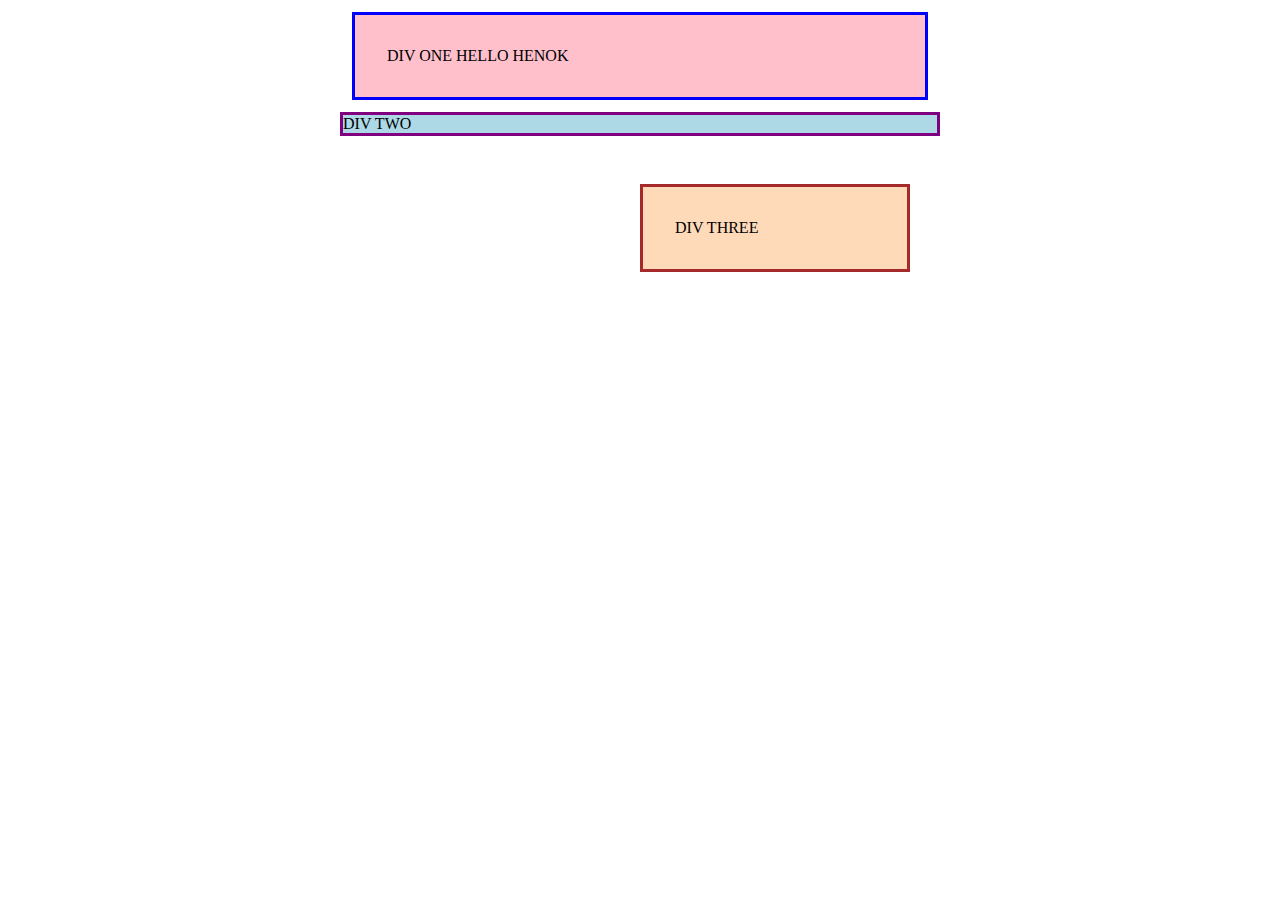
<file: foundations/block-and-inline/01-margin-and-padding-1/index.html>
<!DOCTYPE html>
<html lang="en">
  <head>
    <meta charset="UTF-8">
    <meta http-equiv="X-UA-Compatible" content="IE=edge">
    <meta name="viewport" content="width=device-width, initial-scale=1.0">
    <title>Margin and Padding exercise</title>
    <link rel="stylesheet" href="style.css">
  </head>
  <body>
    <div class="one">
      DIV ONE HELLO HENOK
    </div>
    <div class="two">
      DIV TWO
    </div>
    <div class="three">
      DIV THREE
    </div>
  </body>
</html>
</file>
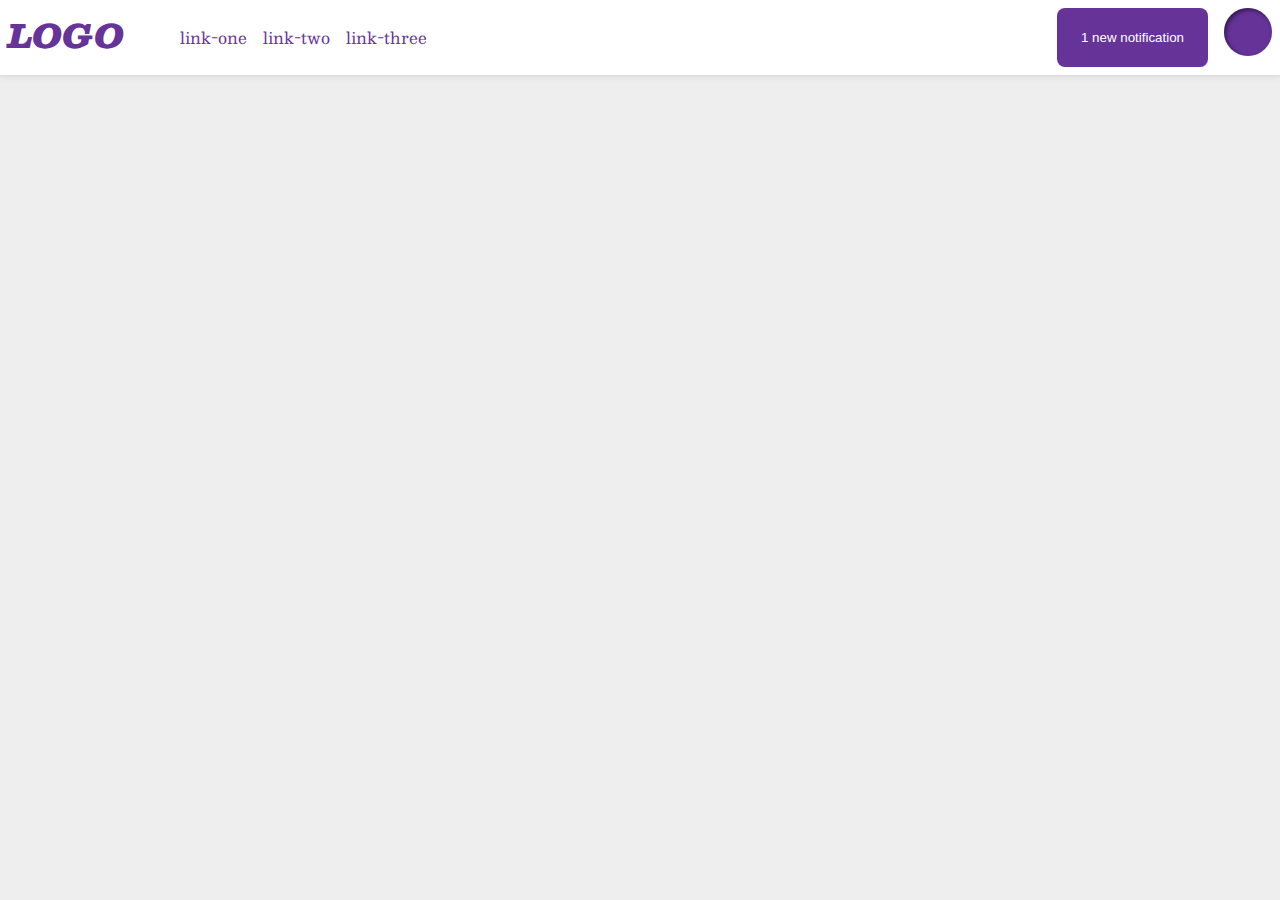
<file: foundations/flex/03-flex-header-2/index.html>
<!DOCTYPE html>
<html lang="en">
  <head>
    <meta charset="UTF-8">
    <meta http-equiv="X-UA-Compatible" content="IE=edge">
    <meta name="viewport" content="width=device-width, initial-scale=1.0">
    <title>Flex Header 2</title>
    <link rel="stylesheet" href="style.css">
  </head>
  <body>
    <div class="header">
      <div class="left">
       
        <div class="logo">
          LOGO
        </div>
        
        <ul class="links">
            <li><a href="https://google.com">link-one</a></li>
            <li><a href="https://google.com">link-two</a></li>
            <li><a href="https://google.com">link-three</a></li>
        </ul>
        
      </div>
     
      <div class="right">
          <button class="notifications">
              1 new notification
          </button>
          <div class="profile-image"></div>
      </div>
    </div>
     
  </body>
</html>
</file>
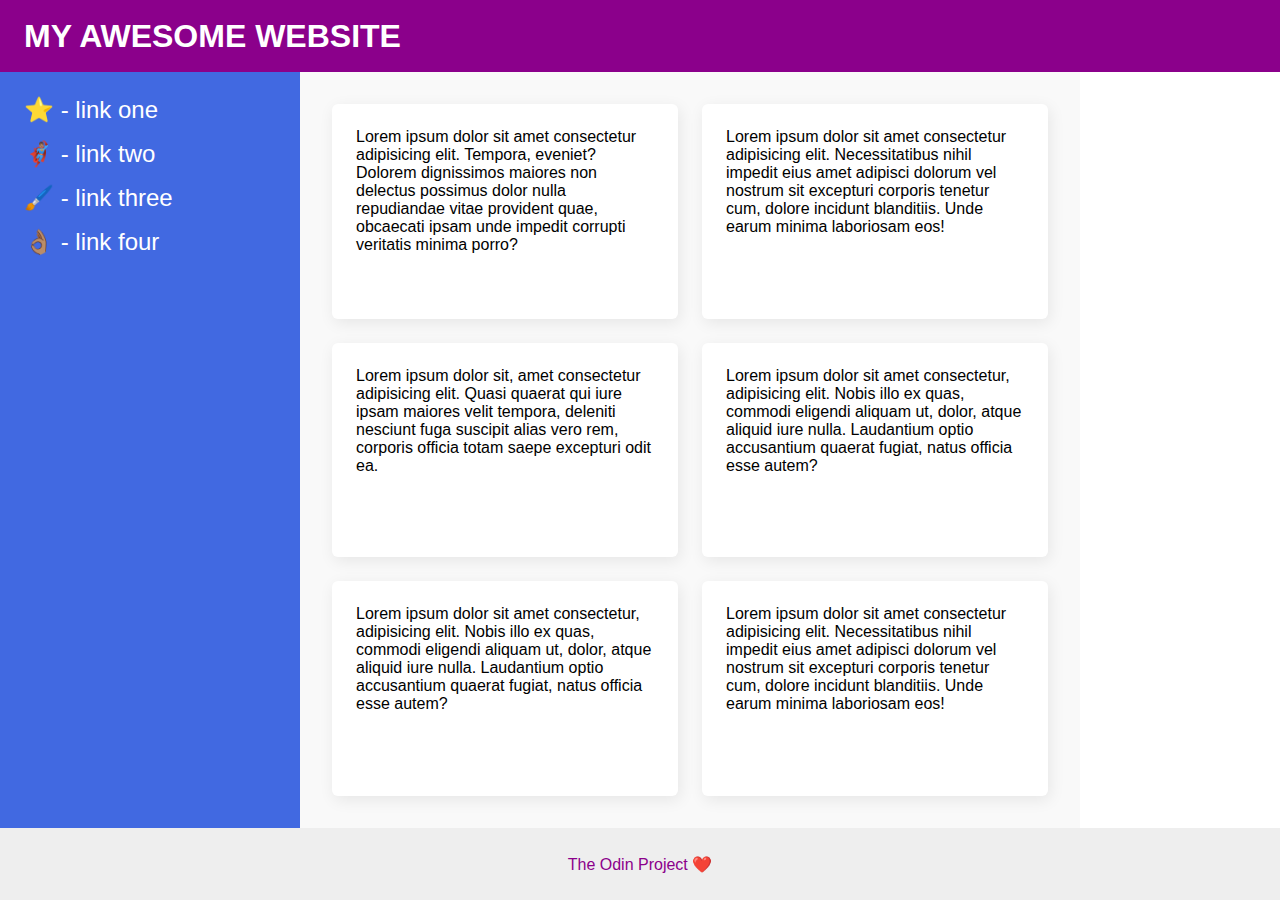
<file: foundations/flex/07-flex-layout-2/index.html>
<!DOCTYPE html>
<html lang="en">
  <head>
    <meta charset="UTF-8">
    <meta http-equiv="X-UA-Compatible" content="IE=edge">
    <meta name="viewport" content="width=device-width, initial-scale=1.0">
    <title>The Holy Grail</title>
    <link rel="stylesheet" href="style.css">
  </head>
  <body>
    <div class="header">
      MY AWESOME WEBSITE
    </div>
   
    <div class="main">
         <div class="sidebar">
      <ul>
        <li><a href="#">⭐ - link one</a></li>
        <li><a href="#">🦸🏽‍♂️ - link two</a></li>
        <li><a href="#">🖌️ - link three</a></li>
        <li><a href="#">👌🏽 - link four</a></li>
      </ul>
    </div>
<div class="content">
    <div class="left-content">
          <div class="card">Lorem ipsum dolor sit amet consectetur adipisicing elit. Tempora, eveniet? Dolorem dignissimos maiores non delectus possimus dolor nulla repudiandae vitae provident quae, obcaecati ipsam unde impedit corrupti veritatis minima porro?</div>
          <div class="card">Lorem ipsum dolor sit, amet consectetur adipisicing elit. Quasi quaerat qui iure ipsam maiores velit tempora, deleniti nesciunt fuga suscipit alias vero rem, corporis officia totam saepe excepturi odit ea.</div>
          <div class="card">Lorem ipsum dolor sit amet consectetur, adipisicing elit. Nobis illo ex quas, commodi eligendi aliquam ut, dolor, atque aliquid iure nulla. Laudantium optio accusantium quaerat fugiat, natus officia esse autem?</div>
    </div>
      
    <div class="right-content">
        <div class="card">Lorem ipsum dolor sit amet consectetur adipisicing elit. Necessitatibus nihil impedit eius amet adipisci dolorum vel nostrum sit excepturi corporis tenetur cum, dolore incidunt blanditiis. Unde earum minima laboriosam eos!</div>
        <div class="card">Lorem ipsum dolor sit amet consectetur, adipisicing elit. Nobis illo ex quas, commodi eligendi aliquam ut, dolor, atque aliquid iure nulla. Laudantium optio accusantium quaerat fugiat, natus officia esse autem?</div>
        <div class="card">Lorem ipsum dolor sit amet consectetur adipisicing elit. Necessitatibus nihil impedit eius amet adipisci dolorum vel nostrum sit excepturi corporis tenetur cum, dolore incidunt blanditiis. Unde earum minima laboriosam eos!</div>
    </div>
  </div>
   </div>
       
    <div class="footer">
      The Odin Project ❤️
    </div>
  </body>
</html>
</file>
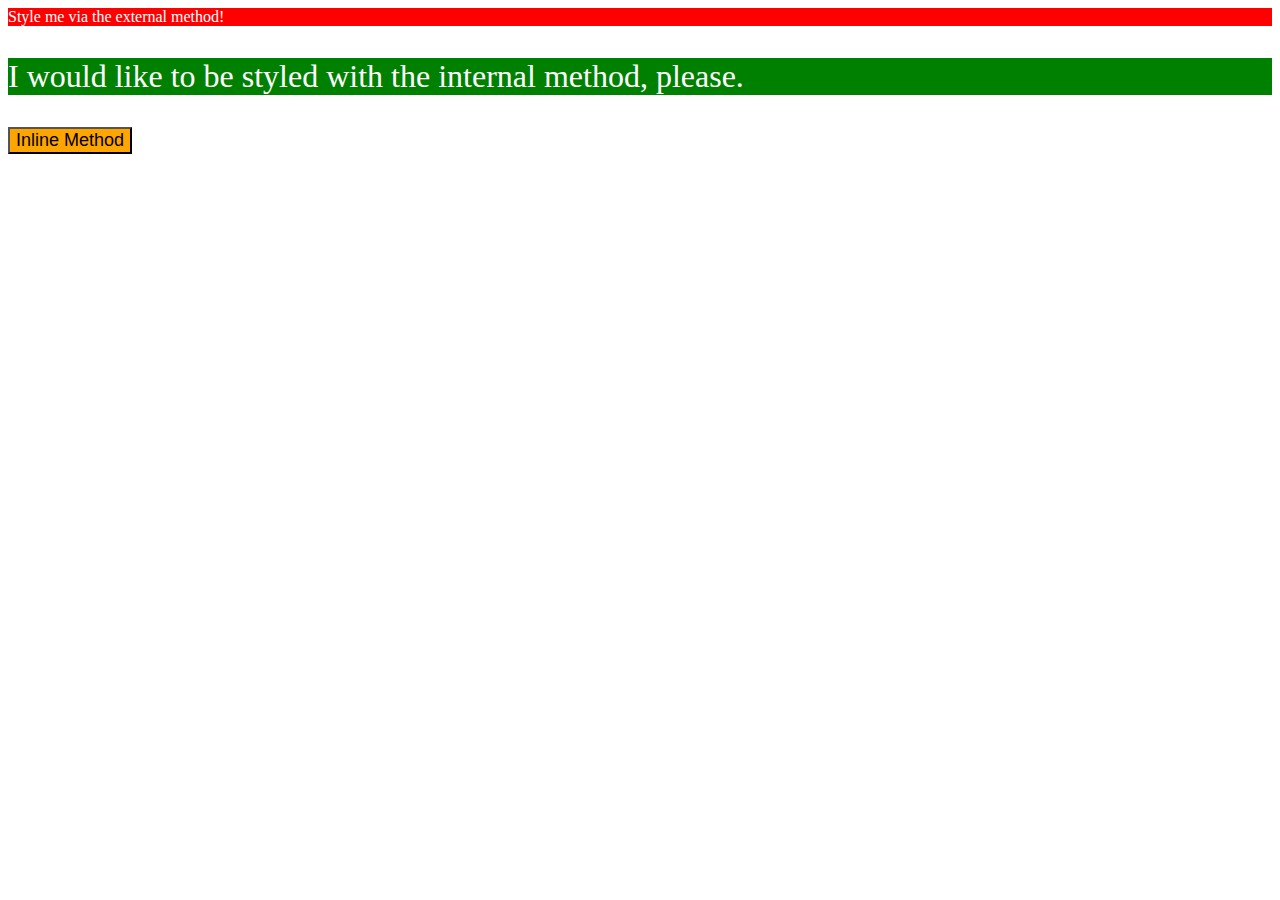
<file: foundations/intro-to-css/01-css-methods/index.html>
<!DOCTYPE html>
<html lang="en">
  <head>
    <meta charset="UTF-8">
    <meta http-equiv="X-UA-Compatible" content="IE=edge">
    <meta name="viewport" content="width=device-width, initial-scale=1.0">
    <link rel="stylesheet" href="styles.css">
    <title>Methods for Adding CSS</title>

    <style>
      .paragraph{
        background-color: green;
        font-size: 32px;
        color: white;
      }
    </style>
  </head>
  <body>
    <div id="divOne">Style me via the external method!</div>
    <p class="paragraph">I would like to be styled with the internal method, please.</p>
    <button style="background-color: orange; font-size: 18px;">Inline Method</button>
  </body>
</html>
</file>
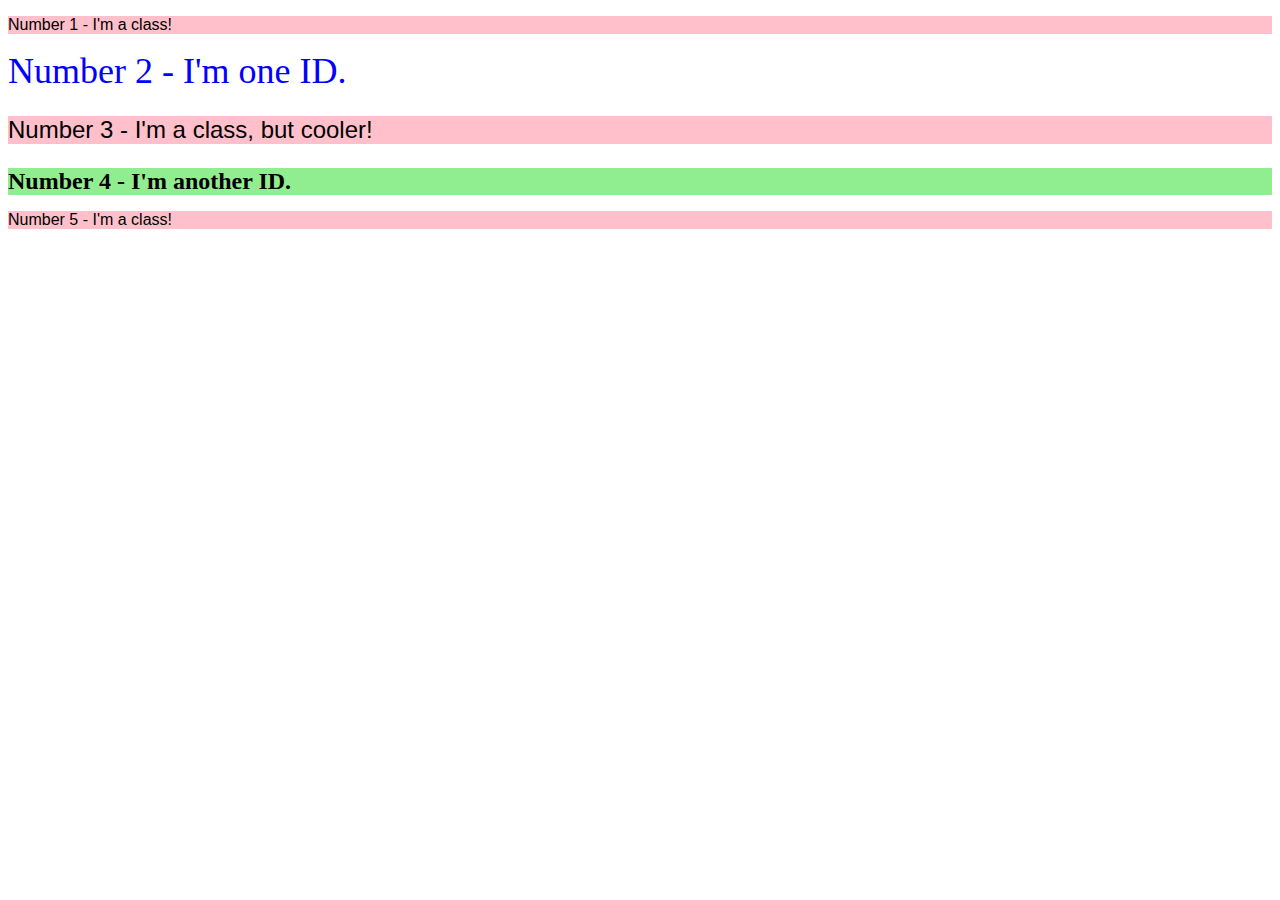
<file: foundations/intro-to-css/02-class-id-selectors/index.html>
<!DOCTYPE html>
<html lang="en">
  <head>
    <meta charset="UTF-8">
    <meta http-equiv="X-UA-Compatible" content="IE=edge">
    <meta name="viewport" content="width=device-width, initial-scale=1.0">
    <title>Class and ID Selectors</title>
    <link rel="stylesheet" href="style.css">
  </head>
  <body>
    <p class="odd">Number 1 - I'm a class!</p>
    <div id="two">Number 2 - I'm one ID.</div>
    <p class="odd" id="three">Number 3 - I'm a class, but cooler!</p>
    <div id="four">Number 4 - I'm another ID.</div>
    <p class="odd">Number 5 - I'm a class!</p>
  </body>
</html>
</file>
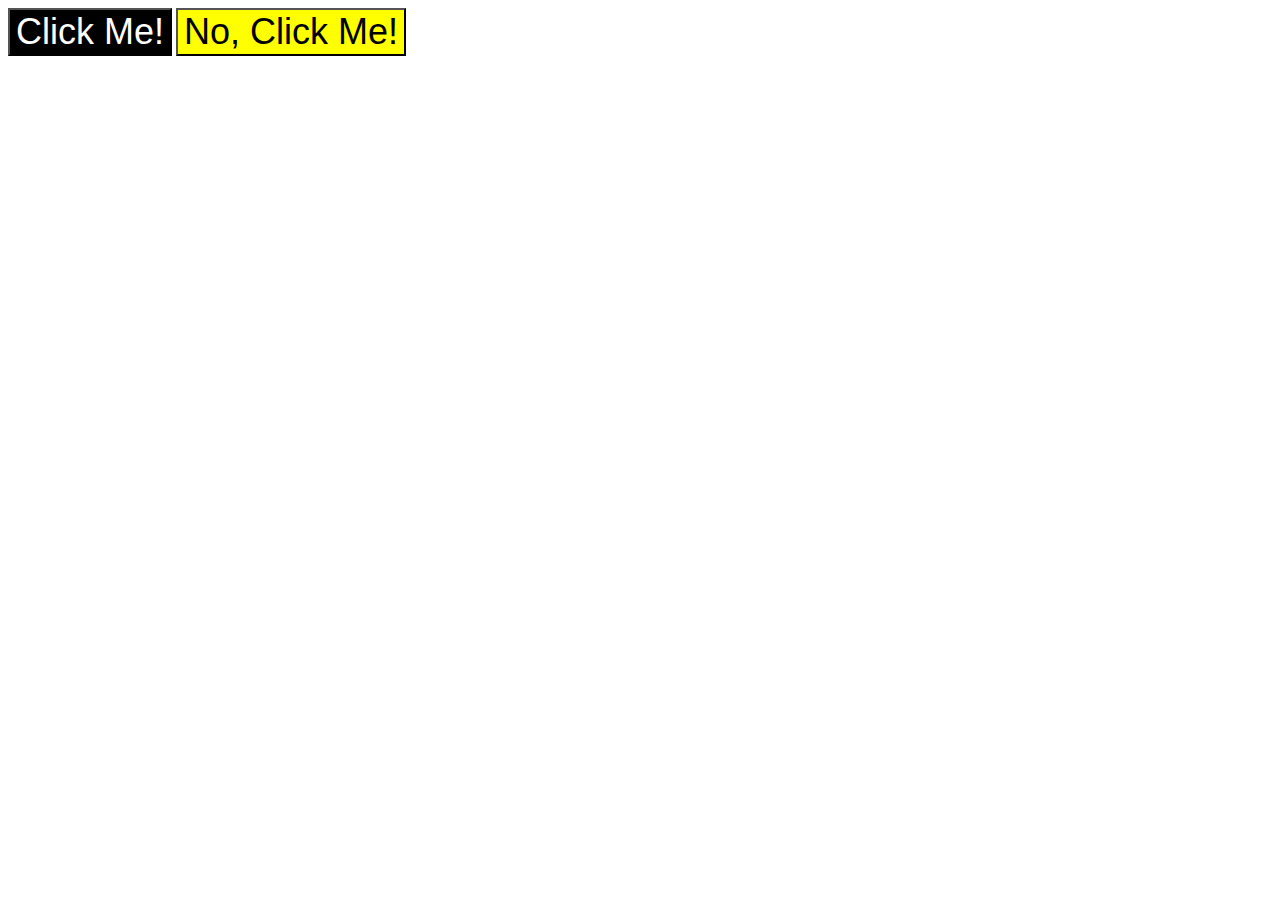
<file: foundations/intro-to-css/03-grouping-selectors/index.html>
<!DOCTYPE html>
<html lang="en">
  <head>
    <meta charset="UTF-8">
    <meta http-equiv="X-UA-Compatible" content="IE=edge">
    <meta name="viewport" content="width=device-width, initial-scale=1.0">
    <title>Grouping Selectors</title>
    <link rel="stylesheet" href="style.css">
  </head>
  <body>
    <button class="btn bt1">Click Me!</button>
    <button class="btn btn2" >No, Click Me!</button>
  </body>
</html>
</file>
<file: foundations/block-and-inline/01-margin-and-padding-1/style.css>
body {
  max-width: 600px;
  margin: 0 auto;
}

.one {
  background: pink;
  border: 3px solid blue;
  /* CHANGE ME */
  padding: 32px;
  margin: 12px;
}

.two {
  background: lightblue;
  border: 3px solid purple;
  /* CHANGE ME */
  margin-bottom: 48px;
}

.three {
  background: peachpuff;
  border: 3px solid brown;
  width: 200px;
  /* CHANGE ME */
  padding: 32px;
  margin-left: 300px;
}
</file>
<file: foundations/flex/03-flex-header-2/style.css>
/* this is some magical font-importing.  
you'll learn about it later. */
@import url('https://fonts.googleapis.com/css2?family=Besley:ital,wght@0,400;1,900&display=swap');

body {
  margin: 0;
  background: #eee;
  font-family: Besley, serif;
}

.header {
  background: white;
  border-bottom: 1px solid #ddd;
  box-shadow: 0 0 8px rgba(0,0,0,.1);
  display: flex;
  justify-content: space-between;
  padding: 8px;
}

.profile-image {
  background: rebeccapurple;
  box-shadow: inset 2px 2px 4px rgba(0,0,0,.5);
  border-radius: 50%;
  width: 48px;
  height: 48px;
}

.logo {
  color: rebeccapurple;
  font-size: 32px;
  font-weight: 900;
  font-style: italic;
}

button {
  border: none;
  border-radius: 8px;
  background: rebeccapurple;
  color: white;
  padding: 8px 24px;
}

a {
  /* this removes the line under our links */
  text-decoration: none;
  color: rebeccapurple;
}

ul {
  list-style-type: none;
  display: flex;
  gap: 16px;

}

.left{
  display: flex;
  justify-content: space-evenly;
  gap: 16px;
}

.right{
  display: flex;
   justify-content: space-evenly;
   gap: 16px;
}
</file>
<file: foundations/flex/07-flex-layout-2/style.css>
* {
  box-sizing: border-box;
}

body {
  font-family: -apple-system, BlinkMacSystemFont, 'Segoe UI', Roboto,
    Oxygen, Ubuntu, Cantarell, 'Open Sans', 'Helvetica Neue', sans-serif;
  margin: 0;
  min-height: 100vh;
  display: flex;
  flex-direction: column;
}

/* HEADER */
.header {
  height: 72px;
  background: darkmagenta;
  color: white;
  font-size: 32px;
  font-weight: 900;
  display: flex;
  align-items: center;
  padding-left: 24px;
}

/* MAIN LAYOUT */
.main {
  display: flex;
  flex: 1;
}

/* SIDEBAR */
.sidebar {
  width: 300px;
  background: royalblue;
  padding: 24px;
}

ul {
  list-style: none;
  padding: 0;
  margin: 0;
}

li {
  margin-bottom: 16px;
}

ul a {
  text-decoration: none;
  color: white;
  font-size: 24px;
}

/* CONTENT AREA */
.content {
  display: flex;
  gap: 24px;
  padding: 32px;
  flex: 1;
  background: #f9f9f9;
  margin-right: 200px;
}

/* LEFT & RIGHT COLUMNS */
.left-content,
.right-content {
  display: flex;
  flex-direction: column;
  flex: 1;
  gap: 24px;
}

/* CARDS */
.card {
  flex: 1;               /* fills available height */
  padding: 24px;
  background: white;
  border-radius: 6px;
  box-shadow: 2px 4px 16px rgba(0, 0, 0, 0.08);
}

/* FOOTER */
.footer {
  height: 72px;
  background: #eee;
  color: darkmagenta;
  display: flex;
  justify-content: center;
  align-items: center;
}
</file>
<file: foundations/intro-to-css/01-css-methods/styles.css>
#divOne {
    background-color: red;
    font-size: 32;
    color: white;
}
</file>
<file: foundations/intro-to-css/02-class-id-selectors/style.css>
.odd{
    background-color: pink;
    font-family: Verdana,sans-serif,DejaVu Sans;
}

#two{
    color: blue;
    font-size: 36px;
}

#three{
    font-size: 24px;
}

#four{
    background-color: lightgreen;
    font-size: 24px;
    font-weight: bold;
}
</file>
<file: foundations/intro-to-css/03-grouping-selectors/style.css>
/* Add CSS Styling */
.bt1{
    background-color: black;
    color: white;

}

.btn2{
    background-color: yellow;
}

.btn{
    font-size: 36px;
    font-family:Helvetica,"Times New Roman", sans-serif ;
}
</file>
